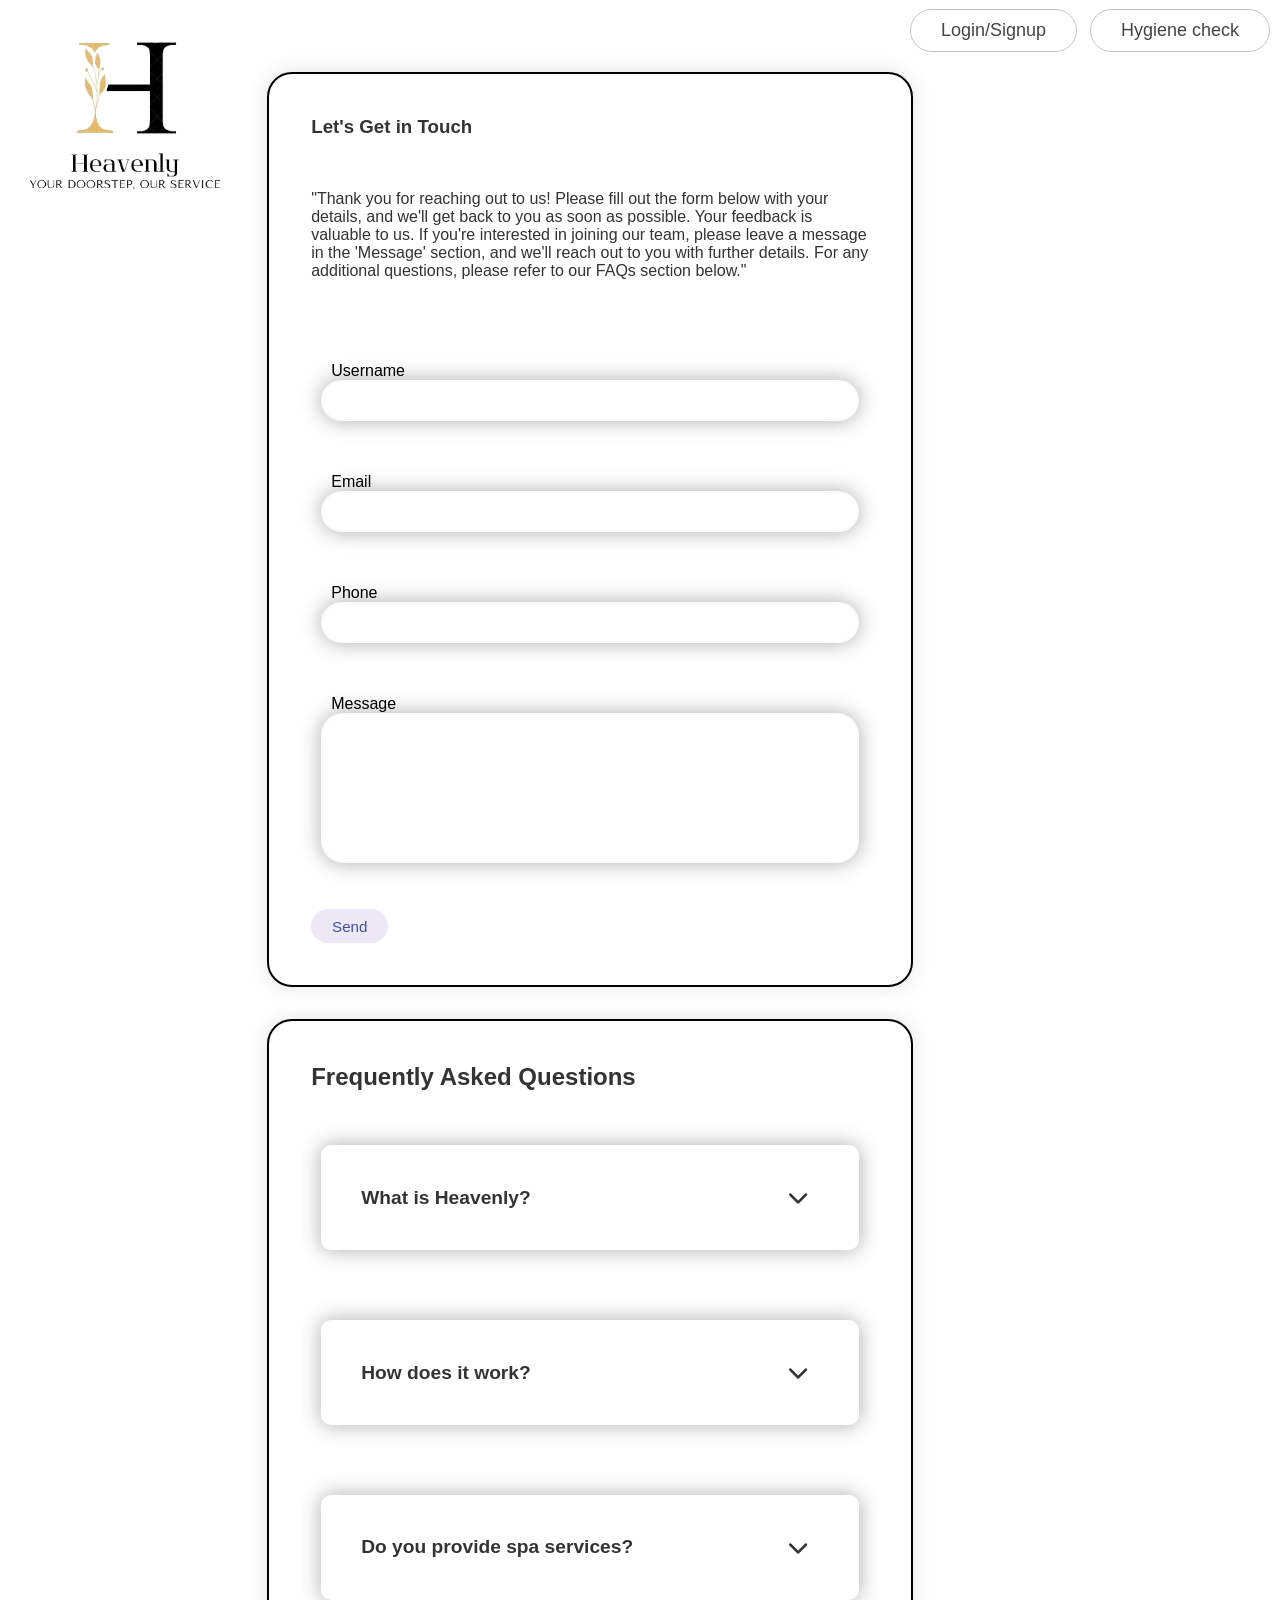
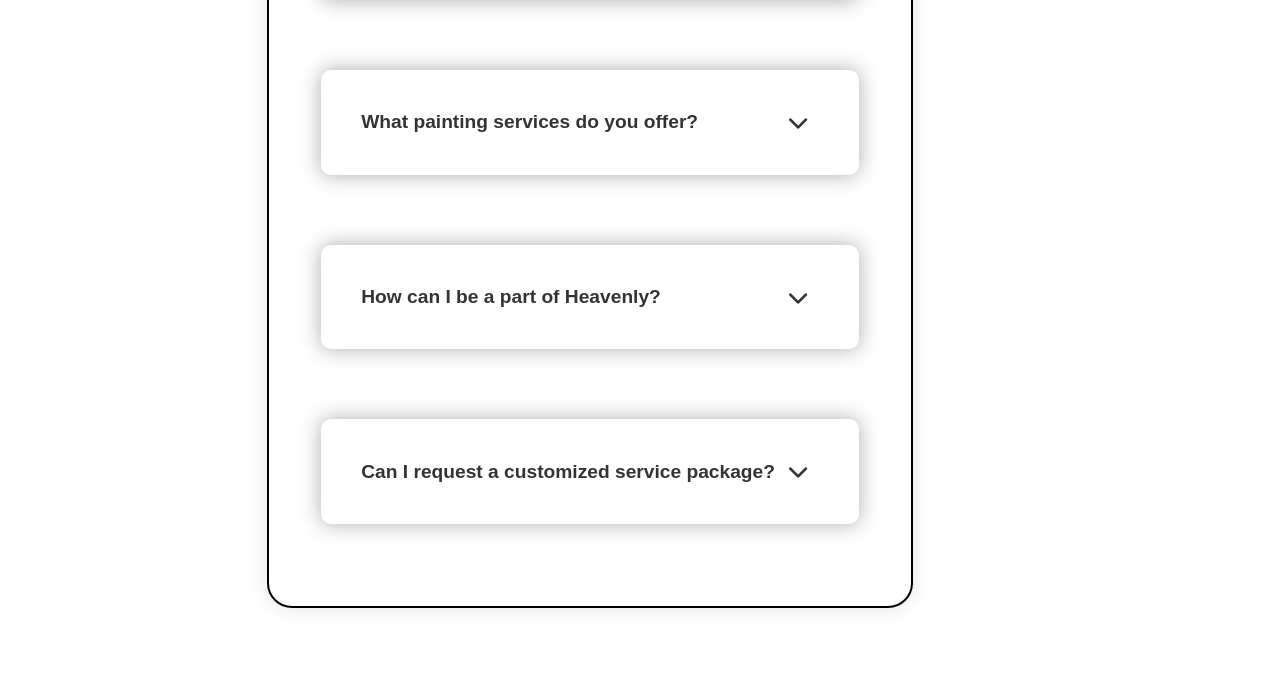
<file: helpPage.html>
<!DOCTYPE html>
<html lang="en">
<head>
  <meta charset="UTF-8">
  <meta name="viewport" content="width=device-width, initial-scale=1.0">
  <title>Help Page</title>
  <link rel="stylesheet" href="helppage.css">
  <link rel="stylesheet" href="https://cdnjs.cloudflare.com/ajax/libs/font-awesome/6.2.1/css/all.min.css" integrity="sha512-MV7K8+y+gLIBoVD59lQIYicR65iaqukzvf/nwasF0nqhPay5w/9lJmVM2hMDcnK1OnMGCdVK+iQrJ7lzPJQd1w==" crossorigin="anonymous" referrerpolicy="no-referrer">
</head>
<body>
  <header>
    <div id="logo">
      <img src="logoooo.png" alt="Logo">
    </div>
    <div id="nav-part2">
      <h4><a href="login.html">Login/Signup</a></h4>
      <h4><a href="hygiene_check.html">Hygiene check</a></h4>
    </div>
  </header>
  
  
  <div class="container">
    <div class="contact-form-container smaller">
      <h3>Let's Get in Touch</h3>
      <p class="text">
        "Thank you for reaching out to us! Please fill out the form below with your details, and we'll get back to you as soon as possible. Your feedback is valuable to us. If you're interested in joining our team, please leave a message in the 'Message' section, and we'll reach out to you with further details. For any additional questions, please refer to our FAQs section below."
      </p>
      <div class="contact-info">
      </div>
      <form action="helpPage.html" autocomplete="off">
        <div class="form-group">
          <label for="username">Username</label>
          <input type="text" name="username" class="input" id="username" required>
        </div>
        <div class="form-group">
          <label for="email">Email</label>
          <input type="email" name="email" class="input" id="email" required>
        </div>
        <div class="form-group">
          <label for="phone">Phone</label>
          <input type="tel" name="phone" class="input" id="phone" required>
        </div>
        <div class="form-group">
          <label for="message">Message</label>
          <textarea name="message" class="input" id="message" ></textarea>
        </div>
        <input type="submit" value="Send" class="btn">
      </form>
    </div>
    <div class="faq-container smaller">
      <h2>Frequently Asked Questions</h2>
      <div class="faq">
        <button class="accordion">
          What is Heavenly?
          <i class="fa-solid fa-chevron-down"></i>
        </button>
        <div class="pannel">
          <p>Heavenly is a leading online platform that provides a wide range of services, including plumbing services, painting services, spa services delivery, and more, all accessible through one app.
          </p>
        </div>
      </div>

      <div class="faq">
        <button class="accordion">
          How does it work?
          <i class="fa-solid fa-chevron-down"></i>
        </button>
        <div class="pannel">
          <p>Our service works by connecting you with skilled professionals in painting, plumbing, cleaning, spa, and carpentry services. Simply browse through our platform, select the service you need, specify your requirements, and schedule an appointment. Our professionals will then arrive at your location and provide the service you requested with efficiency and expertise.
          </p>
        </div>
      </div>

      <div class="faq">
        <button class="accordion">Do you provide spa services?
          <i class="fa-solid fa-chevron-down"></i>
        </button>
        <div class="pannel">
          <p>
            Yes, we offer spa services, including hot tub maintenance, spa cleaning, and water treatment services to keep your spa in optimal condition.
          </p>
        </div>
      </div>

      <div class="faq">
        <button class="accordion">What painting services do you offer?
          <i class="fa-solid fa-chevron-down"></i>
        </button>
        <div class="pannel">
          <p>We offer a wide range of painting services, including interior painting, exterior painting, and specialty finishes.
          </p>
        </div>
      </div>

      <div class="faq">
        <button class="accordion">
          How can I be a part of Heavenly?
          <i class="fa-solid fa-chevron-down"></i>
        </button>
        <div class="pannel">
          <p>If you're interested in joining our team of professionals, we'd love to hear from you! Simply leave us a message through the contact form below expressing your interest in becoming a part of our service. Our team will review your application and get back to you with further details on the application process and potential opportunities available. We're always looking for talented individuals to join us in delivering exceptional services to our clients.
          </p>
        </div>
      </div>

      <div class="faq">
        <button class="accordion">
            Can I request a customized service package?
          <i class="fa-solid fa-chevron-down"></i>
        </button>
        <div class="pannel">
          <p>
            Absolutely! We understand that every client's needs are unique. Feel free to reach out to us with your specific requirements, and we'll work with you to create a customized service package tailored to your needs.
          </p>
        </div>
      </div>
    </div>
  </div>
  <script src="helppage.js"></script>
</body>
</html>
</file>
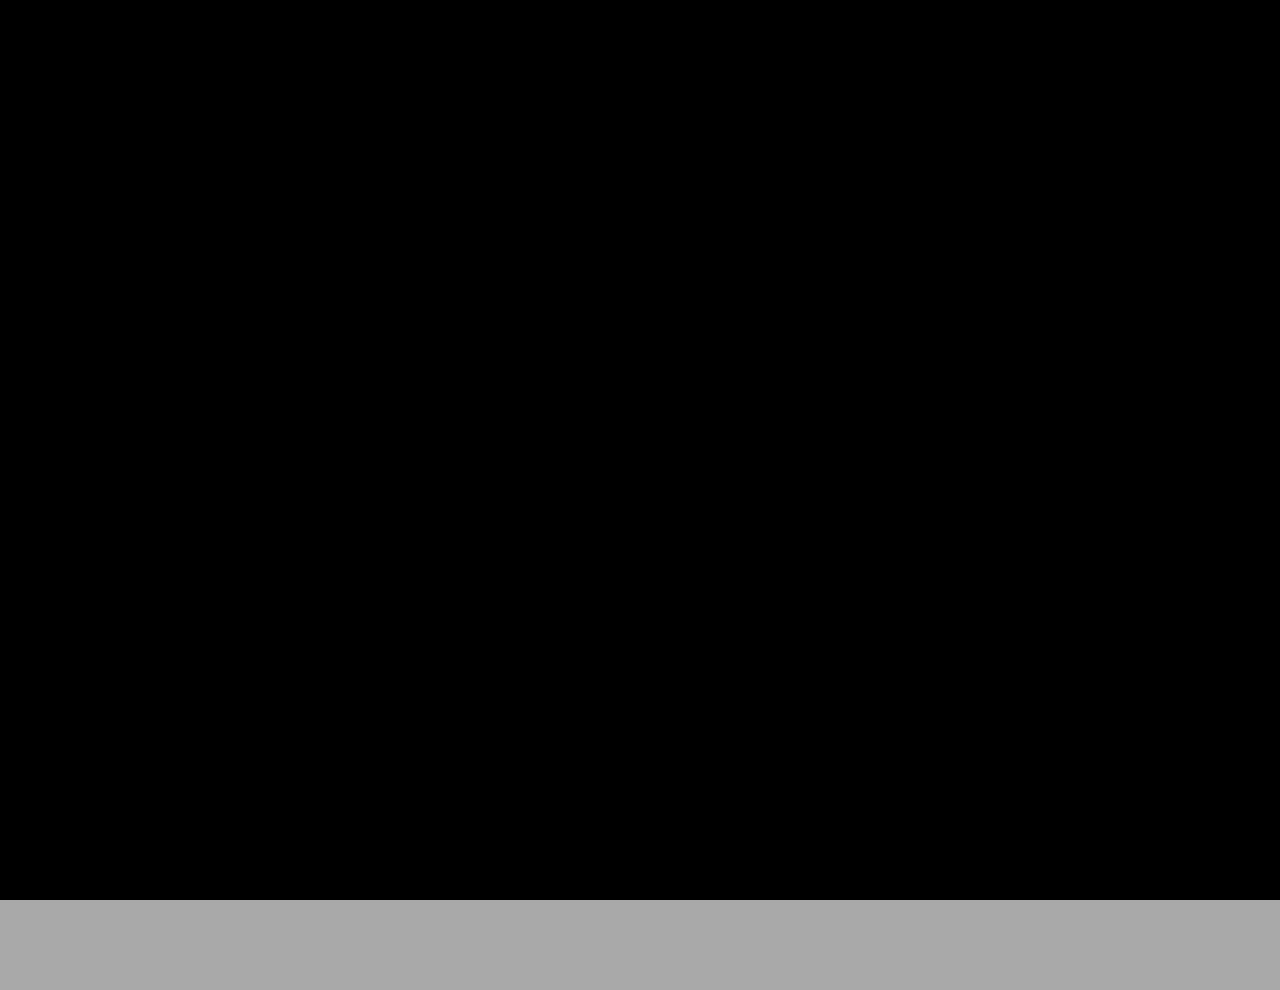
<file: login.html>
<!DOCTYPE html>
<html lang="en">
<head>
    <meta charset="UTF-8">
    <meta http-equiv="X-UA-Compatible" content="IE=edge">
    <meta name="viewport" content="width=device-width, initial-scale=1.0">
    <link rel="stylesheet" href="style2.css">
    <title>Login Page</title>
</head>
<body>
    <div id="loader">
        <h1>HEAVENLY</h1>
    </div>
    
 <div class="wrapper">
    <nav class="nav">
        <div class="nav-logo">
            <p></p>
        </div>
        <div class="nav-menu" id="navMenu">
            <ul>
                <li><a href="index.html" class="link active">Home</a></li>
            </ul>
        </div>
        <div class="nav-button">
            <button class="btn white-btn" id="loginBtn" onclick="login()">Sign In</button>
            <button class="btn" id="registerBtn" onclick="register()">Sign Up</button>
            
        </div>
        <div class="nav-menu-btn">
            <i class="bx bx-menu" onclick="Menu()"></i>
        </div>
    </nav>
    <div class="form-box">

        <div class="login-container" id="login">
            <div class="top">
                <span>Don't have an account? <a href="#" onclick="register()">Sign Up</a></span>
                <header>Login</header>
            </div>
            <form method="post" action="login.php">
                <div class="input-box">
                    <input type="text" class="input-field" placeholder="Username or Email" name="username">
                    <i class="bx bx-user"></i>
                </div>
                <div class="input-box">
                    <input type="password" class="input-field" placeholder="Password" name="password">
                    <i class="bx bx-lock-alt"></i>
                </div>
                <div class="input-box">
                    <input type="submit" class="submit" value="Sign In">
                </div>
            </form>
            <!-- Form ends here -->
            <div class="two-col">
                <div class="one">
                    <input type="checkbox" id="login-check">
                    <label for="login-check"> Remember Me</label>
                </div>
                <div class="two">
                    <label><a href="#">Forgot password?</a></label>
                </div>
            </div>
        </div>
        <div class="register-container" id="register">
            <div class="top">
                <span>Have an account? <a href="#" onclick="login()">Login</a></span>
                <header>Sign Up</header>
            </div>
            <form method="post" action="register.php">
                <div class="two-forms">
                    <div class="input-box">
                        <input type="text" class="input-field" placeholder="Firstname" name="firstname">
                        <i class="bx bx-user"></i>
                    </div>
                    <div class="input-box">
                        <input type="text" class="input-field" placeholder="Lastname" name="lastname">
                        <i class="bx bx-user"></i>
                    </div>
                </div>
                <div class="input-box">
                    <input type="text" class="input-field" placeholder="Email" name="email">
                    <i class="bx bx-envelope"></i>
                </div>
                <div class="input-box">
                    <input type="password" class="input-field" placeholder="Password" name="password">
                    <i class="bx bx-lock-alt"></i>
                </div>
                <div class="input-box">
                    <input type="submit" class="submit" value="Register">
                </div>
            </form>
            <div class="two-col">
                <div class="one">
                    <input type="checkbox" id="register-check">
                    <label for="register-check"> Remember Me</label>
                </div>
                <div class="two">
                    <label><a href="#">Terms & conditions</a></label>
                </div>
            </div>
        </div>
    </div>
</div>   


<script>
   
   function Menu() {
    var i = document.getElementById("navMenu");

    if(i.className === "nav-menu") {
        i.className += " responsive";
    } else {
        i.className = "nav-menu";
    }
   }
 
</script>

<script>

    var a = document.getElementById("loginBtn");
    var b = document.getElementById("registerBtn");
    var x = document.getElementById("login");
    var y = document.getElementById("register");

    function login() {
        x.style.left = "4px";
        y.style.right = "-520px";
        a.className += " white-btn";
        b.className = "btn";
        x.style.opacity = 1;
        y.style.opacity = 0;
    }

    function register() {
        x.style.left = "-510px";
        y.style.right = "5px";
        a.className = "btn";
        b.className += " white-btn";
        x.style.opacity = 0;
        y.style.opacity = 1;
    }

    function loaderAnimation() {
    var loader = document.querySelector("#loader")
    setTimeout(function () {
        loader.style.top = "-100%"
    }, 4200)
    
}loaderAnimation()
</script>
</body>
</html>
</file>
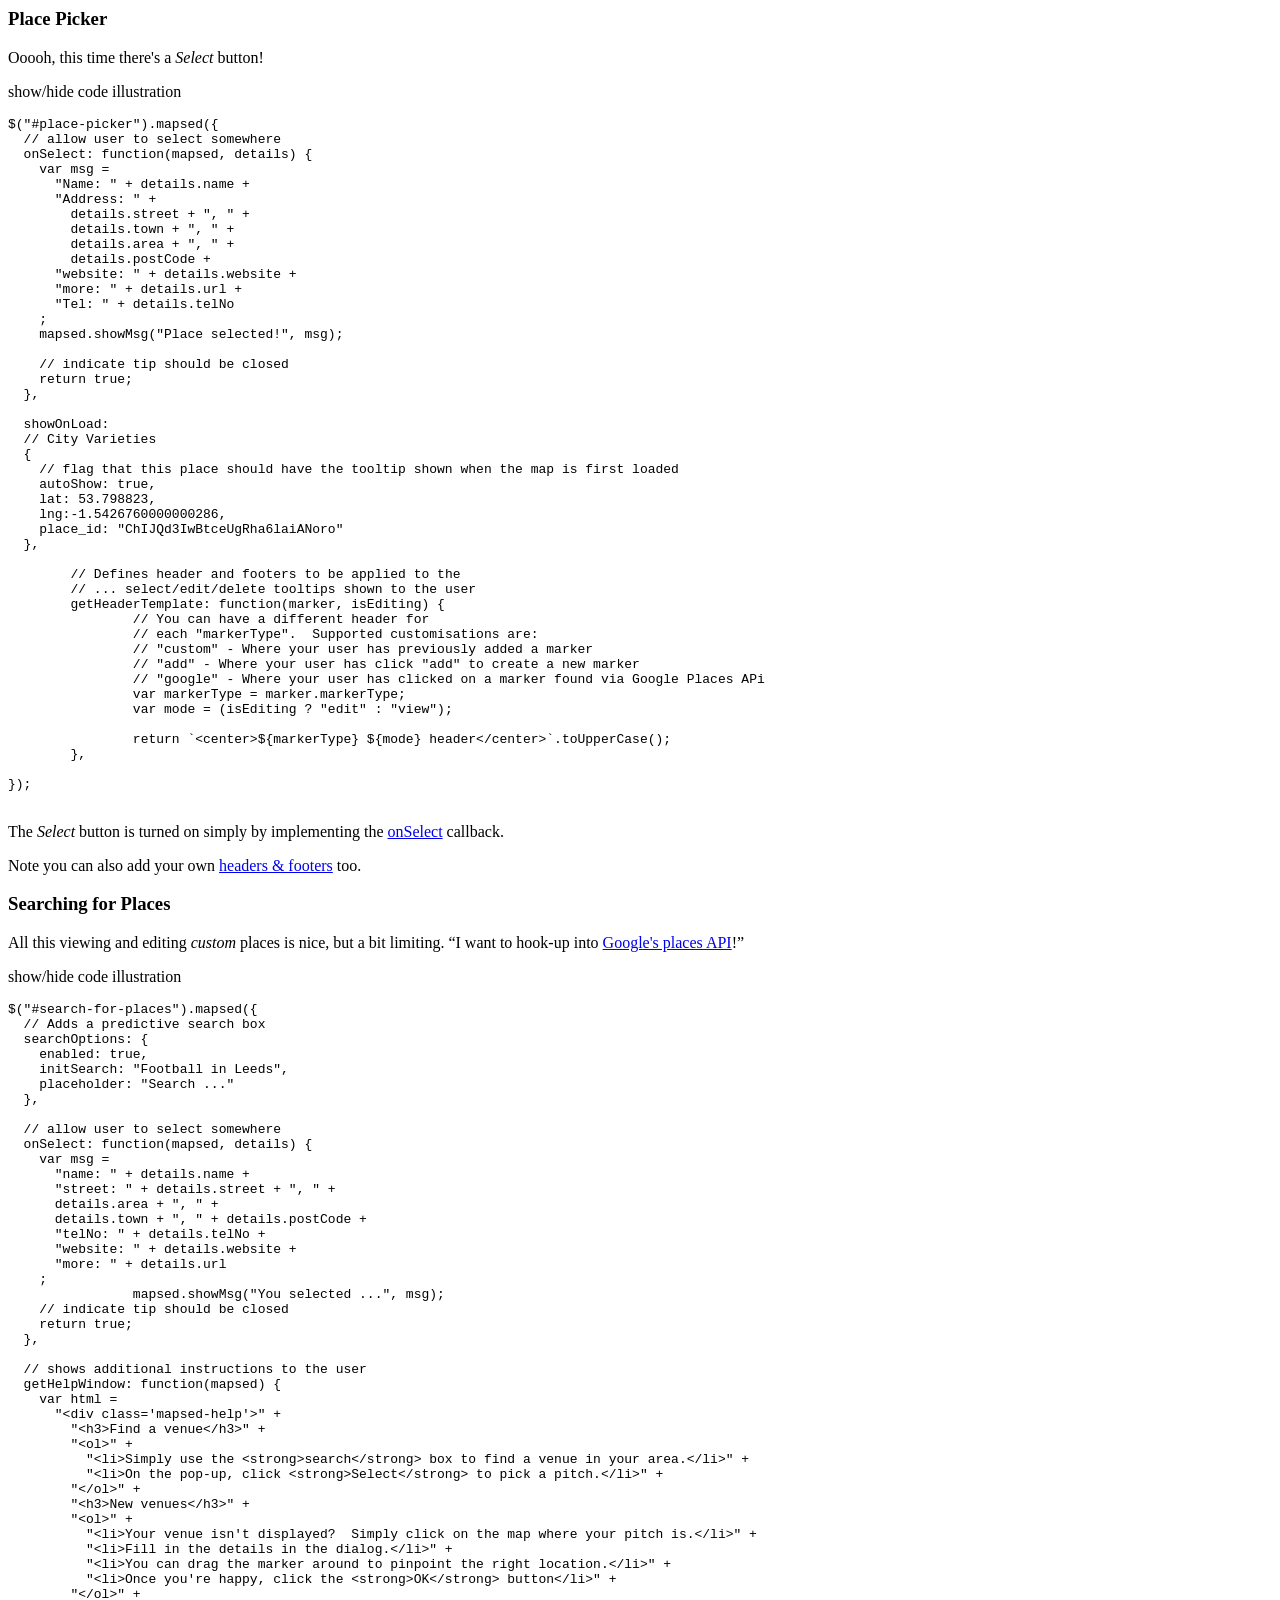
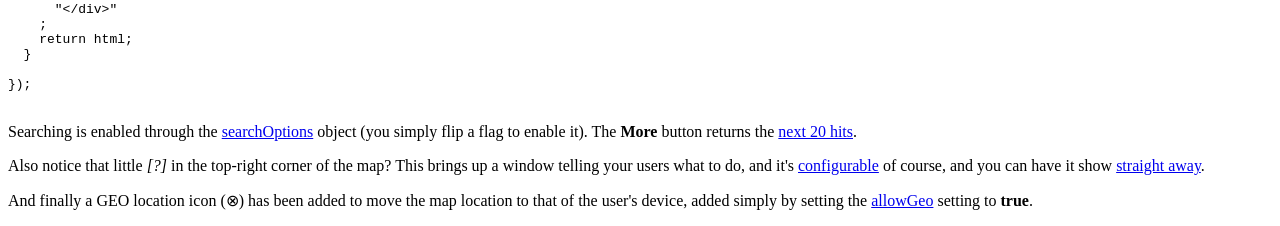
<file: map.html>
<html>
    <body>
        
				<div class="row">
					<div class="col-md-10 col-md-offset-1">
						<div class="portfolio-item">
							<h3 class="text-center" id="picking-places">Place Picker</h3>
							<p class="lead">
								Ooooh, this time there's a <em>Select</em> button!
							</p>
							<div id="place-picker" class="small-map"></div>
							<p class="pull-right">
								<a class="show-code">show/hide code illustration</a>
							</p>
							<div class="clearfix"></div>
							<div class="code">
								<pre class="prettyprint lang-js">
$("#place-picker").mapsed({
  // allow user to select somewhere
  onSelect: function(mapsed, details) {
    var msg = 
      "Name: " + details.name + 
      "Address: " + 
        details.street + ", " + 
        details.town + ", " + 
        details.area + ", " + 
        details.postCode +
      "website: " + details.website +
      "more: " + details.url +
      "Tel: " + details.telNo
    ;
    mapsed.showMsg("Place selected!", msg);
      
    // indicate tip should be closed
    return true;
  },
  
  showOnLoad: 
  // City Varieties
  {
    // flag that this place should have the tooltip shown when the map is first loaded
    autoShow: true,
    lat: 53.798823,
    lng:-1.5426760000000286,
    place_id: "ChIJQd3IwBtceUgRha6laiANoro"
  },

	// Defines header and footers to be applied to the 
	// ... select/edit/delete tooltips shown to the user
	getHeaderTemplate: function(marker, isEditing) {
		// You can have a different header for
		// each "markerType".  Supported customisations are:
		// "custom" - Where your user has previously added a marker
		// "add" - Where your user has click "add" to create a new marker
		// "google" - Where your user has clicked on a marker found via Google Places APi
		var markerType = marker.markerType;
		var mode = (isEditing ? "edit" : "view");

		return `&lt;center&gt;${markerType} ${mode} header&lt;/center&gt;`.toUpperCase();
	},

});
								</pre>
							</div>
							<p class="lead">
								The <em>Select</em> button is turned on simply by implementing 
								the <a href="https://github.com/toepoke/mapsed/blob/master/README.md#onselect">onSelect</a> 
								callback.
							</p>
							<p>
								Note you can also add your own <a href="https://github.com/toepoke/mapsed/blob/master/README.md#Template-Customisations">headers &amp; footers</a> too.
							</p>
						</div>
					</div>
				</div>
                
				<div class="row">
					<div class="col-md-10 col-md-offset-1">
						<div class="portfolio-item">
							<h3 class="text-center" id="searching-for-places">Searching for Places</h3>
							<p class="lead">
								All this viewing and editing <em>custom</em> places
								is nice, but a bit limiting.  &ldquo;I want to hook-up
								into <a href="https://developers.google.com/places/documentation/">Google's places API</a>!&rdquo;
							</p>
							<div id="search-for-places" class="small-map"></div>
							<p class="pull-right">
								<a class="show-code">show/hide code illustration</a>
							</p>
							<div class="clearfix"></div>
							<div class="code">
								<pre class="prettyprint lang-js">
$("#search-for-places").mapsed({
  // Adds a predictive search box
  searchOptions: {
    enabled: true,
    initSearch: "Football in Leeds",
    placeholder: "Search ..."
  },
  
  // allow user to select somewhere
  onSelect: function(mapsed, details) {
    var msg = 
      "name: " + details.name +
      "street: " + details.street + ", " + 
      details.area + ", " + 
      details.town + ", " + details.postCode + 
      "telNo: " + details.telNo + 
      "website: " + details.website + 
      "more: " + details.url
    ;
		mapsed.showMsg("You selected ...", msg);
    // indicate tip should be closed
    return true;
  },
  
  // shows additional instructions to the user	
  getHelpWindow: function(mapsed) {
    var html = 
      "&lt;div class='mapsed-help'&gt;" +
        "&lt;h3&gt;Find a venue&lt;/h3&gt;" +
        "&lt;ol&gt;" +
          "&lt;li&gt;Simply use the &lt;strong&gt;search&lt;/strong&gt; box to find a venue in your area.&lt;/li&gt;" +
          "&lt;li&gt;On the pop-up, click &lt;strong&gt;Select&lt;/strong&gt; to pick a pitch.&lt;/li&gt;" + 
        "&lt;/ol&gt;" +
        "&lt;h3&gt;New venues&lt;/h3&gt;" +
        "&lt;ol&gt;" +
          "&lt;li&gt;Your venue isn't displayed?  Simply click on the map where your pitch is.&lt;/li&gt;" +
          "&lt;li&gt;Fill in the details in the dialog.&lt;/li&gt;" + 
          "&lt;li&gt;You can drag the marker around to pinpoint the right location.&lt;/li&gt;" + 
          "&lt;li&gt;Once you're happy, click the &lt;strong&gt;OK&lt;/strong&gt; button&lt;/li&gt;" + 
        "&lt;/ol&gt;" +
      "&lt;/div&gt;"
    ;
    return html;
  }
  
});
								</pre>
							</div>
							<p class="lead">
								Searching is enabled through the <a href="https://github.com/toepoke/mapsed/blob/master/README.md#searchoptions-object">searchOptions</a>
								object (you simply flip a flag to enable it).
								The <strong>More</strong> button returns the
								<a href="https://developers.google.com/maps/documentation/javascript/places#PlaceSearchPaging">next 20 hits</a>.
							</p>
							<p class="lead">
								Also notice that little <em>[?]</em> in the top-right corner of the
								map?  This brings up a window telling your users what
								to do, and it's <a href="https://github.com/toepoke/mapsed/blob/master/README.md#gethelpwindow-string">configurable</a>
								of course, and you can have it show
								<a href="https://github.com/toepoke/mapsed/blob/master/README.md#showhelponload-bool">straight away</a>.
							</p>
							<p class="lead">
								And finally a GEO location icon (&otimes;) has been added to move the map location to that of the
								user's device, added simply by setting the <a href="https://github.com/toepoke/mapsed/blob/master/README.md#allowgeo-bool">allowGeo</a>
								setting to <strong>true</strong>.
							</p>
						</div>
					</div>
				</div>
    </body>
</html>
</file>
<file: helppage.css>
* {
  padding: 10px;
  margin: 0;
  box-sizing: border-box;
  font-family: 'Lucida Sans', 'Lucida Sans Regular', 'Lucida Grande', 'Lucida Sans Unicode', Geneva, Verdana, sans-serif;
}

body {
  background-image: url("https://i.pinimg.com/564x/81/81/84/818184967bf1a67e3497015c86de310d.jpg");
  background-size: cover;
  background-repeat: no-repeat;
}

header {
  display: flex;
  justify-content: flex-start;
  align-items: center;
  padding: 10px;
}

#logo {
  position: absolute;
  top: -80px; 
  left: -60px; 
  z-index: 1; 
}

#logo img {
  width: 350px; 
  height: 350px; 
}

.container {
  position: relative; 
}

.contact-form-container,
.faq-container {
  background-color: #fff; 
  border-radius: 10px; 
  border: 2px solid #000; 
  padding: 2rem;
  margin-bottom: 2rem;
}



.container {
  display: flex;
  flex-direction: column;
  align-items: center;
  padding: 2rem;
  margin-right: 100px; 
}

.wrapper {
  max-width: 75%;
  margin: auto;
}

.wrapper > p,
.wrapper > h1 {
  margin: 1.5rem 0;
  text-align: center;
}

.wrapper > h1 {
  letter-spacing: 3px;
}

.container {
  display: flex;
  flex-direction: column;
  align-items: center;
  padding: 2rem;
}

.contact-form-container,
.faq-container {
  width: 100%;
  max-width: 1000px;
}

.contact-form-container {
  background-color: white;  
  border-radius: 25px; 
  box-shadow: 0 0 20px 1px rgba(0, 0, 0, 0.1);
  padding: 2rem;
  margin-bottom: 2rem;
}

.faq-container {
  background-color: white; 
  border-radius: 25px; 
  box-shadow: 0 0 20px 1px rgba(0, 0, 0, 0.1);
  padding: 2rem;
  margin-bottom: 2rem;
}

.contact-form-container h3,
.contact-form-container p {
  color: #333;
  margin-bottom: 2rem;
}

.form-group {
  margin-bottom: 2rem;
  position: relative;
}

.input {
  width: 100%;
  outline: none;
  border: 2px solid #fafafa;
  background:whitesmoke
  padding: 0.6rem 1.2rem;
  color: #333;
  font-weight: 500;
  font-size: 0.95rem;
  letter-spacing: 0.5px;
  border-radius: 25px;
  transition: 2s;
  box-shadow: 0 0 20px 1px rgba(0, 0, 0, 0.3);
}

textarea.input {
  padding: 0.8rem 1.2rem;
  min-height: 150px;
  border-radius: 22px;
  resize: none;
  overflow-y: auto;
}

.label {
  position: absolute;
  top: 50%;
  left: 15px;
  transform: translateY(-50%);
  padding: 0 0.4rem;
  color: green;
  font-size: 0.9rem;
  font-weight: 400;
  pointer-events: none;
  transition: 0.5s;
}

.input:focus + .label,
.input.filled + .label {
  top: 1rem;
  transform: translateY(0);
  font-size: 0.8rem;
  color: #333;
}

.textarea.input:focus + .label,
.textarea.input.filled + .label {
  top: 0.5rem;
}

.btn {
  padding: 0.6rem 1.3rem;
  background-color: #ede8f5;
  color: #3D52A0;
  border: none;
  font-size: 0.95rem;
  line-height: 1;
  border-radius: 25px;
  outline: none;
  cursor: pointer;
}

.faq-container h2 {
  color: #333;
  margin-bottom: 1.5rem;
}

.question {
  margin-bottom: 3rem;
}

.question .toggle {
  cursor: pointer;
  font-size: 18px;
  color: blue;
  margin-bottom: 3px;
  display: flex;
  align-items: center;
}

.question .toggle i {
  margin-right: 5px;
}

.answer {
  margin-top: 10px;
  margin-bottom: 20px;
}

.answer p {
  margin-bottom: 10px;
}

.accordion {
  background-color: white;
  color: rgba(0, 0, 0, 0.8);
  cursor: pointer;
  font-size: 1.2rem;
  width: 100%;
  padding: 2rem 2.5rem;
  border: none;
  outline: none;
  transition: 0.4s;
  display: flex;
  justify-content: space-between;
  align-items: center;
  font-weight: bold;
  box-shadow: 0 0 20px 1px rgba(0, 0, 0, 0.3);
}

.accordion i {
  font-size: 1.3rem;
}

.active,
.accordion:hover {
  background-color: #90AEAD
}

.pannel {
  padding: 0 2rem 2.5rem 2rem;
  background-color: white;

  display: none;
  padding: 15px;
  overflow-y: auto; 
  max-height: 200px;
  margin-top: 5px;
}

.pannel p {
  color: rgba(0, 0, 0, 0.7);
  font-size: 1.2rem;
  line-height: 1.4;
}

.faq {
    border-radius: 25px;
    padding: 20px 20px 30px; 
    overflow-y: auto; 
    max-height: 300px;  
    margin-bottom: 20px;
  }

.faq.active {
  border: royalblue;
}

.contact-form-container.smaller {
  max-width: 60%; 
}

.faq-container.smaller {
  max-width: 60%; 
}

.faq .accordion {
  border-radius: 10px; 
}

.faq .pannel {
  padding: 15px; 
}

.faq p {
  margin-bottom: 10px; 
}

#nav-part2 {
  display: flex;
  align-items: center;
  gap: 1vw;
  position: absolute;
  right: 0;
}

#nav-part2 h4 {
  padding: 10px 20px;
  border: 1px solid #0000003c;
  border-radius: 50px;
  font-weight: 500;
  color: #000000bb;
  transition: all ease 0.4s;
  position: relative;
  font-size: 18px;
  overflow: hidden;
}

#nav-part2 h4::after {
  content: "";
  position: relative;
  height: 100%;
  width: 100%;
  background-color: black;
  left: 0;
  bottom: -100%;
  border-radius: 50%;
  transition: all ease 0.4s;
}

#nav-part2 h4:hover::after {
  bottom: 0;
  border-radius: 0;
}

#nav-part2 h4 a {
  color: #000000bb;
  text-decoration: none;
  position: relative;
  z-index: 9;
}

#nav-part2 h4:hover a {
  color: #fff;
}
</file>
<file: style2.css>
*{  
  margin: 0;
  padding: 0;
  box-sizing: border-box;
  font-family: 'Poppins', sans-serif;
}
body {
  background: url("https://i.pinimg.com/564x/81/81/84/818184967bf1a67e3497015c86de310d.jpg");
  background-size: cover;
  background-repeat: no-repeat;
  background-attachment: fixed;
  overflow: hidden;
}

.wrapper{
  display: flex;
  justify-content: center;
  align-items: center;
  min-height: 110vh;
  background: rgba(39, 39, 39, 0.4);
}
.nav{
  position: fixed;
  top: 0;
  display: flex;
  justify-content: space-around;
  width: 100%;
  height: 100px;
  line-height: 100px;
  background: linear-gradient(rgba(39,39,39, 0.6), transparent);
  z-index: 100;
}
.nav-logo {
  position: absolute;
  top: 0;
  left: 0;
  background-image: url("logoooo.png"); 
  background-blend-mode: multiply;
  background-size: contain;
  background-repeat: no-repeat;
  width: 300px;
  height: 300px;
  
}


.nav-logo p{
  color: white;
  font-size: 25px;
  font-weight: 600;
}
.nav-menu ul{
  display: flex;
}
.nav-menu ul li{
  list-style-type: none;
}
.nav-menu ul li .link{
  text-decoration: none;
  font-weight: 500;
  color: #fff;
  padding-bottom: 15px;
  margin: 0 25px;
}
.link:hover, .active{
  border-bottom: 2px solid #fff;
}
.nav-button .btn{
  width: 130px;
  height: 40px;
  font-weight: 500;
  background: rgba(152, 182, 247, 0.4);
  border: none;
  border-radius: 30px;
  cursor: pointer;
  transition: .3s ease;
}
.btn:hover{
  background: rgba(255, 255, 255, 0.3);
}
#registerBtn{
  margin-left: 15px;
}
.btn.white-btn{
  background:rgba(152, 182, 247, 0.4);
}
.btn.btn.white-btn:hover{
  background:rgba(152, 182, 247, 0.4);
}
.nav-menu-btn{
  display: none;
}
.form-box{
  position: relative;
  display: flex;
  align-items: center;
  justify-content: center;
  width: 512px;
  height: 420px;
  overflow: hidden;
  z-index: 2;
}

.input-box {
  margin-bottom: 20px; 
}

.login-container{
  position: absolute;
  left: 4px;
  width: 500px;
  display: flex;
  flex-direction: column;
  transition: .5s ease-in-out;
}
.register-container{
  position: absolute;
  right: -520px;
  width: 500px;
  display: flex;
  flex-direction: column;
  transition: .5s ease-in-out;
}
.top span{
  color: #fff;
  font-size: small;
  padding: 10px 0;
  display: flex;
  justify-content: center;
}
.top span a{
  font-weight: 500;
  color: #fff;
  margin-left: 5px;
}
header{
  color: #fff;
  font-size: 30px;
  text-align: center;
  padding: 10px 0 30px 0;
}
.two-forms{
  display: flex;
  gap: 10px;
}
.input-field{
  font-size: 15px;
  background: rgba(255, 255, 255, 0.2);
  color: #fff;
  height: 50px;
  width: 100%;
  padding: 0 10px 0 45px;
  border: none;
  border-radius: 30px;
  outline: none;
  transition: .2s ease;
}
.input-field:hover, .input-field:focus{
  background: rgba(255, 255, 255, 0.25);
}
::-webkit-input-placeholder{
  color: #fff;
}
.input-box i{
  position: relative;
  top: -35px;
  left: 17px;
  color: #fff;
}
.submit{
  font-size: 15px;
  font-weight: 500;
  color: black;
  height: 45px;
  width: 100%;
  border: none;
  border-radius: 30px;
  outline: none;
  background: rgba(152, 182, 247, 0.4);
  cursor: pointer;
  transition: .3s ease-in-out;
}
.submit:hover{
  background: rgba(255, 255, 255, 0.5);
  box-shadow: 1px 5px 7px 1px rgba(0, 0, 0, 0.2);
}
.two-col{
  display: flex;
  justify-content: space-between;
  color: #fff;
  font-size: small;
  margin-top: 10px;
}
.two-col .one{
  display: flex;
  gap: 5px;
}
.two label a{
  text-decoration: none;
  color: #fff;
}
.two label a:hover{
  text-decoration: underline;
}
@media only screen and (max-width: 786px){
  .nav-button{
      display: none;
  }
  .nav-menu.responsive{
      top: 100px;
  }
  .nav-menu{
      position: absolute;
      top: -800px;
      display: flex;
      justify-content: center;
      background: rgba(255, 255, 255, 0.2);
      width: 100%;
      height: 90vh;
      backdrop-filter: blur(20px);
      transition: .3s;
  }
  .nav-menu ul{
      flex-direction: column;
      text-align: center;
  }
  .nav-menu-btn{
      display: block;
  }
  .nav-menu-btn i{
      font-size: 25px;
      color: #fff;
      padding: 10px;
      background: rgba(255, 255, 255, 0.2);
      border-radius: 50%;
      cursor: pointer;
      transition: .3s;
  }
  .nav-menu-btn i:hover{
      background: rgba(255, 255, 255, 0.15);
  }
}
@media only screen and (max-width: 540px) {
  .wrapper{
      min-height: 100vh;
  }
  .form-box{
      width: 100%;
      height: 500px;
  }
  .register-container, .login-container{
      width: 100%;
      padding: 0 20px;
  }
  .register-container .two-forms{
      flex-direction: column;
      gap: 0;
  }
}


#loader{
  height: 100%;
  width: 100%;
  background-color: #000;
  position: fixed;
  z-index: 999;
  top: 0;
  transition: all ease 0.7s;
  display: flex;
  align-items: center;
  justify-content: center;
}

#loader h1{
  font-size: 4vw;
  color: transparent;
  background: linear-gradient(to right,orange,orangered);
  -webkit-background-clip: text;
  position: absolute;
  opacity: 0;
  animation-name: load;
  animation-duration: 1s;
  animation-delay: 1s;
  animation-timing-function: linear;
}
#loader h1:nth-child(2){
  animation-delay: 2s;
}
#loader h1:nth-child(3){
  animation-delay: 3s;
}

@keyframes load {
  0%{
      opacity: 0;
  }
  10%{
      opacity: 1;
  }
  90%{
      opacity: 1;
  }
  100%{
      opacity: 0;
  }
}

@media (max-width:600px) {
  #loader h1{
      font-size: 9vw;
    
  }
}
</file>
